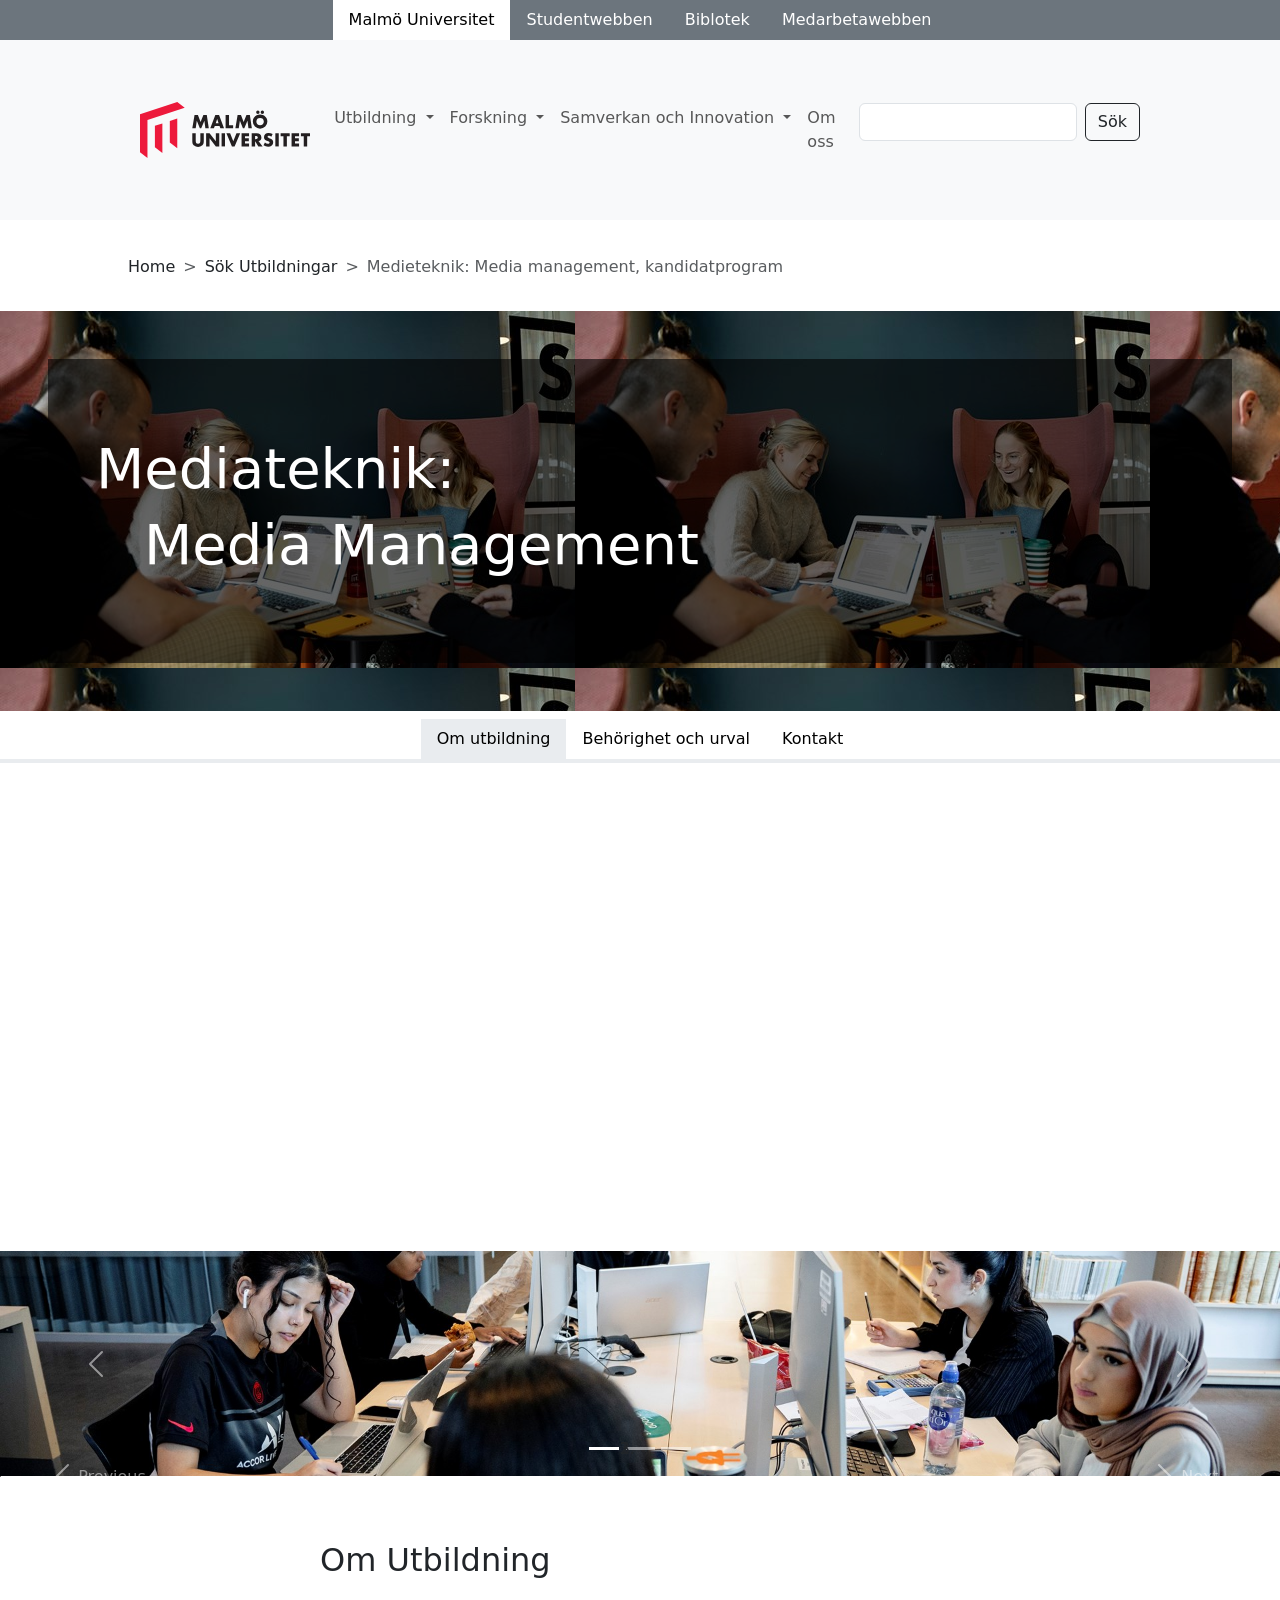
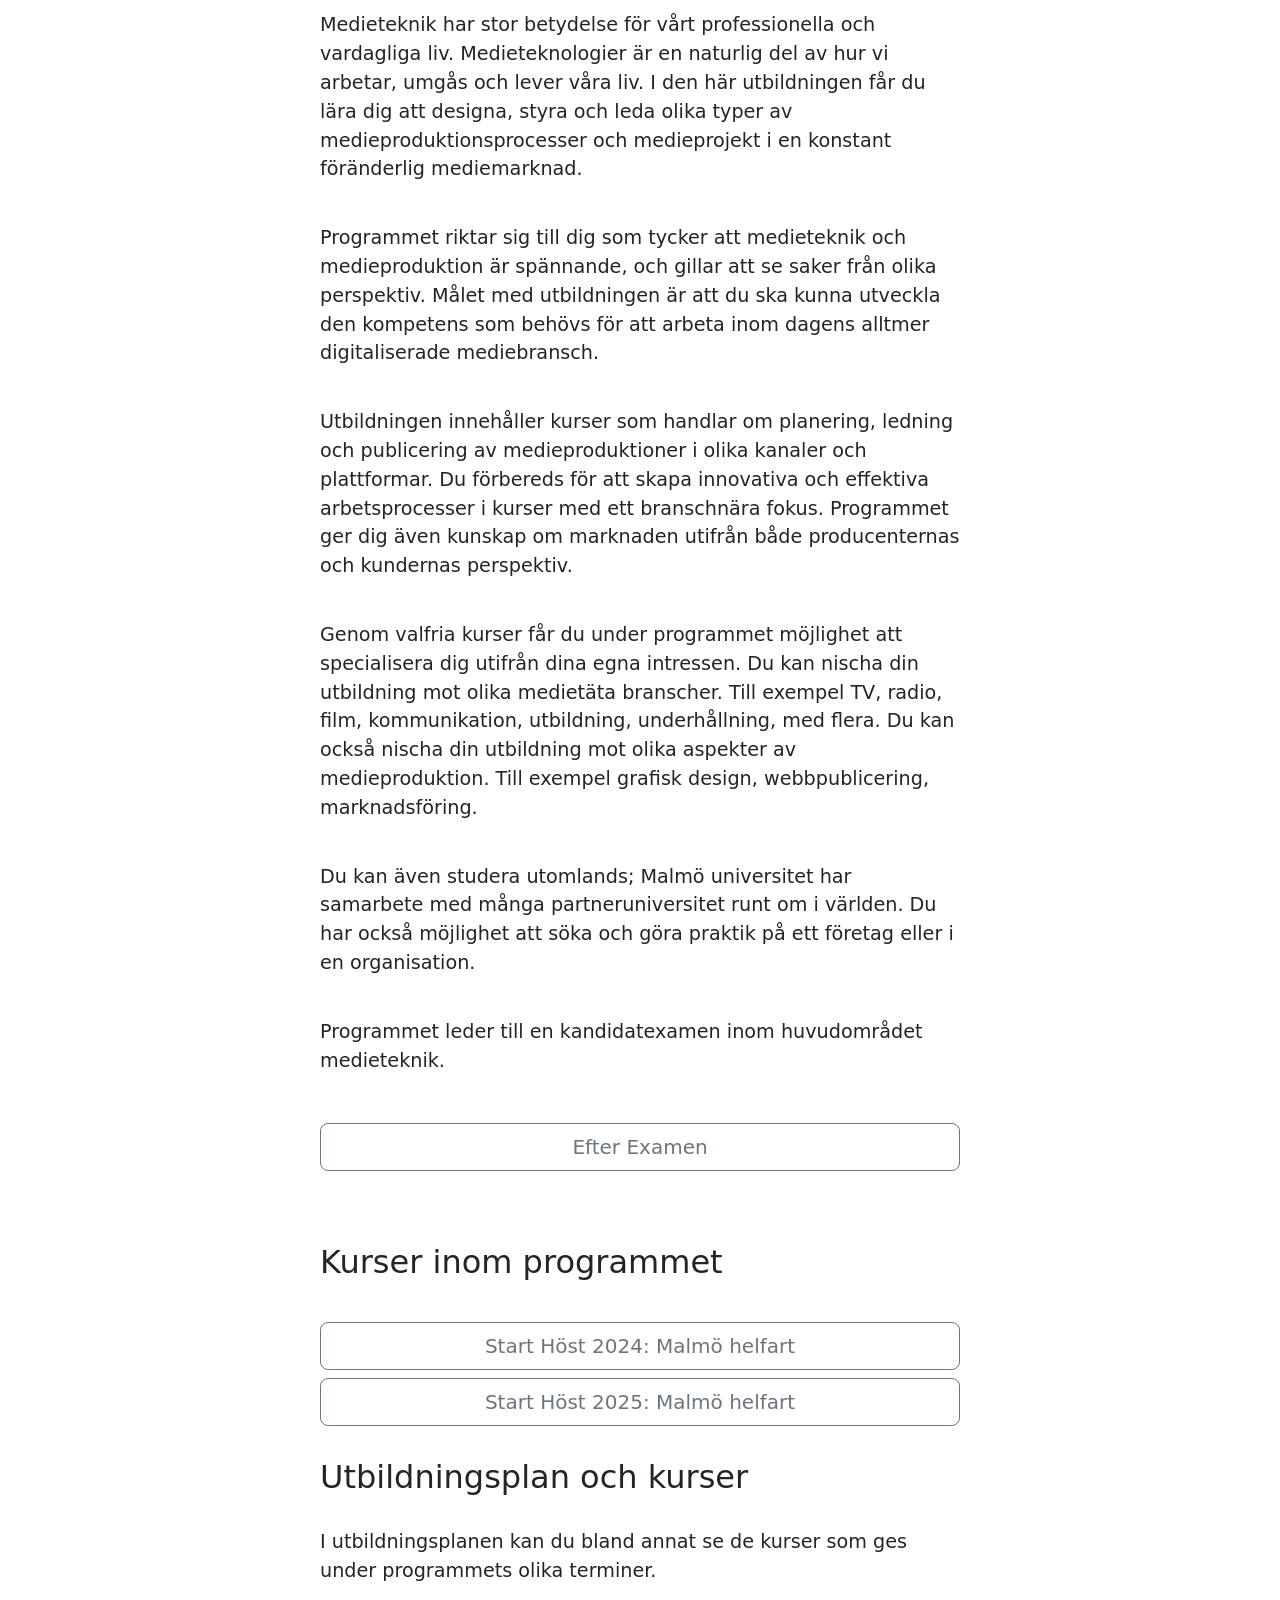
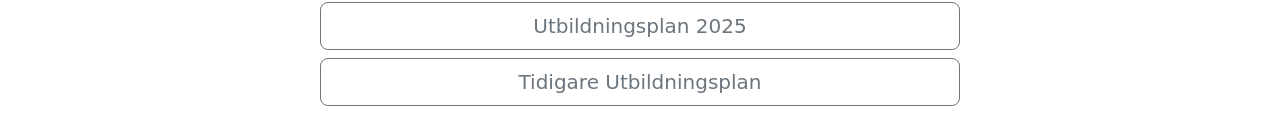
<file: index.html>
<html lang="en">
<head>
    <meta charset="UTF-8">
    <meta name="viewport" content="width=device-width, initial-scale=1.0">
    <title>Document</title>
    <link rel="stylesheet" href="./style.css">
    <link href="https://cdn.jsdelivr.net/npm/bootstrap@5.3.3/dist/css/bootstrap.min.css" rel="stylesheet" integrity="sha384-QWTKZyjpPEjISv5WaRU9OFeRpok6YctnYmDr5pNlyT2bRjXh0JMhjY6hW+ALEwIH" crossorigin="anonymous">
    <script src="https://cdn.jsdelivr.net/npm/bootstrap@5.3.3/dist/js/bootstrap.bundle.min.js" integrity="sha384-YvpcrYf0tY3lHB60NNkmXc5s9fDVZLESaAA55NDzOxhy9GkcIdslK1eN7N6jIeHz" crossorigin="anonymous"></script>
</head>
<body>
    <ul class="nav justify-content-center bg-secondary">
        <li class="nav-item">
          <a class="nav-link active text-black bg-white" aria-current="page" href="#">Malmö Universitet</a>
        </li>
        <li class="nav-item">
          <a class="nav-link text-white" href="#">Studentwebben</a>
        </li>
        <li class="nav-item">
          <a class="nav-link text-white" href="#">Biblotek</a>
        </li>
        <li class="nav-item">
          <a class="nav-link text-white" href="#">Medarbetawebben</a>
        </li>
      </ul>

  <nav class="navbar navbar-expand-lg bg-body-tertiary" style="padding-left: 10%; padding-right: 10%;">
    <div class="container-fluid">
      <a class="navbar-brand" href="https://mau.se/"> <img src="./mau_sv_logotyp.svg" alt=""> </a>
      <button class="navbar-toggler" type="button" data-bs-toggle="collapse" data-bs-target="#navbarScroll" aria-controls="navbarScroll" aria-expanded="false" aria-label="Toggle navigation">
        <span class="navbar-toggler-icon"></span>
      </button>
      <div class="collapse navbar-collapse" id="navbarScroll">
        <ul class="navbar-nav me-auto my-2 my-lg-0 navbar-nav-scroll" style="--bs-scroll-height: 100px;">
            <li class="nav-item dropdown">
                <a class="nav-link dropdown-toggle" href="#" role="button" data-bs-toggle="dropdown" aria-expanded="false">
                  Utbildning
                </a>
                <ul class="dropdown-menu">
                  <li><a class="dropdown-item" href="#">Action</a></li>
                  <li><a class="dropdown-item" href="#">Another action</a></li>
                  <li><hr class="dropdown-divider"></li>
                  <li><a class="dropdown-item" href="#">Something else here</a></li>
                </ul>
              </li>
          <li class="nav-item dropdown">
            <a class="nav-link dropdown-toggle" href="#" role="button" data-bs-toggle="dropdown" aria-expanded="false">
              Forskning
            </a>
            <ul class="dropdown-menu">
              <li><a class="dropdown-item" href="#">Action</a></li>
              <li><a class="dropdown-item" href="#">Another action</a></li>
              <li><hr class="dropdown-divider"></li>
              <li><a class="dropdown-item" href="#">Something else here</a></li>
            </ul>
          </li>
          <li class="nav-item dropdown">
            <a class="nav-link dropdown-toggle" href="#" role="button" data-bs-toggle="dropdown" aria-expanded="false">
              Samverkan och Innovation
            </a>
            <ul class="dropdown-menu">
              <li><a class="dropdown-item" href="#">Action</a></li>
              <li><a class="dropdown-item" href="#">Another action</a></li>
              <li><hr class="dropdown-divider"></li>
              <li><a class="dropdown-item" href="#">Something else here</a></li>
            </ul>
          </li>
          <li class="nav-item">
            <a class="nav-link" href="#">Om oss</a>
          </li>
        </ul>
        <form class="d-flex" role="search">
          <input class="form-control me-2" type="search" placeholder="" aria-label="Search">
          <button class="btn btn-outline-dark" type="submit">Sök</button>
        </form>
      </div>
    </div>
  </nav>

  <nav style="--bs-breadcrumb-divider: '>'; padding-left: 10%; padding-right: 10%;" aria-label="breadcrumb" class="breadcrumb">
    <ol class="breadcrumb">
        <li class="breadcrumb-item" aria-current="page">Home</li>
        <li class="breadcrumb-item" aria-current="page">Sök Utbildningar</li>
        <li class="breadcrumb-item active" aria-current="page"> Medieteknik: Media management, kandidatprogram</li>
    </ol>
  </nav>
  
<!-- Hero -->
<div class="p-5 text-left bg-image" style="
    background-image: url(./student-ny.jpg);
    height: 400px;
  ">
  <div class="mask" style="background-color: rgba(0, 0, 0, 0.6);">
    <div class="d-flex justify-content-left align-items-center h-100 px-5">
      <div class="text-white">
        <h1 class="" style="font-size: 350%;">Mediateknik:</h1>
        <h1 class="mx-5" style="font-size: 350%;">Media Management</h1>
      </div>
    </div>
  </div>
</div>
<!-- Hero -->
<div class="sticky-top bg-white">
    <ul class="nav justify-content-center mt-2">
        <li class="nav-item">
          <a class="nav-link active text-black bg-body-secondary " aria-current="page" href="#">Om utbildning</a>
        </li>
        <li class="nav-item">
          <a class="nav-link text-black " href="#">Behörighet och urval</a>
        </li>
        <li class="nav-item">
          <a class="nav-link text-black" href="#">Kontakt</a>
        </li>
      </ul>
</div>

<div class="bg-body-secondary line"></div>

<div class="media-player">
    <div class="ratio ratio-16x9">
        <iframe src="https://www.youtube.com/embed/PCsbh3WzIQ0" title="YouTube video" allowfullscreen></iframe>
      </div>
</div>

<div style="padding-top: 5%;">
    <div id="carouselExampleIndicators" class="carousel slide">
        <div class="carousel-indicators">
          <button type="button" data-bs-target="#carouselExampleIndicators" data-bs-slide-to="0" class="active" aria-current="true" aria-label="Slide 1"></button>
          <button type="button" data-bs-target="#carouselExampleIndicators" data-bs-slide-to="1" aria-label="Slide 2"></button>
          <button type="button" data-bs-target="#carouselExampleIndicators" data-bs-slide-to="2" aria-label="Slide 3"></button>
        </div>
        <div class="carousel-inner">
          <div class="carousel-item active">
            <img src="./hero-student-24.jpg" class="d-block w-100 h-25" alt="...">
          </div>
          <div class="carousel-item">
            <img src="./oppet-hus-tshirt.jpg" class="d-block w-100 h-25" alt="...">
          </div>
          <div class="carousel-item">
            <img src="./Outside_Orkanen-_Malm-_University.jpg" class="d-block w-100 h-25" alt="...">
          </div>
        </div>
        <button class="carousel-control-prev" type="button" data-bs-target="#carouselExampleIndicators" data-bs-slide="prev">
          <span class="carousel-control-prev-icon" aria-hidden="true"></span>
          <span class="visually-hidden">Previous</span>
        </button>
        <button class="carousel-control-next" type="button" data-bs-target="#carouselExampleIndicators" data-bs-slide="next">
          <span class="carousel-control-next-icon" aria-hidden="true"></span>
          <span class="visually-hidden">Next</span>
        </button>
      </div>
  </div>

<div id="myCarousel" class="carousel slide" data-ride="carousel">
        <ol class="carousel-indicators">
          <li data-target="#myCarousel" data-slide-to="0" class="active"></li>
          <li data-target="#myCarousel" data-slide-to="1" class=""></li>
          <li data-target="#myCarousel" data-slide-to="2" class=""></li>
        </ol>
        <div class="carousel-inner">
          <div class="carousel-item active">
            <img class="first-slide" src="[data-uri]" alt="First slide">
            <div class="container">
              <div class="carousel-caption text-left">
                <h1>Example headline.</h1>
                <p>Cras justo odio, dapibus ac facilisis in, egestas eget quam. Donec id elit non mi porta gravida at eget metus. Nullam id dolor id nibh ultricies vehicula ut id elit.</p>
                <p><a class="btn btn-lg btn-primary" href="#" role="button">Sign up today</a></p>
              </div>
            </div>
          </div>
          <div class="carousel-item">
            <img class="second-slide" src="[data-uri]" alt="Second slide">
            <div class="container">
              <div class="carousel-caption">
                <h1>Another example headline.</h1>
                <p>Cras justo odio, dapibus ac facilisis in, egestas eget quam. Donec id elit non mi porta gravida at eget metus. Nullam id dolor id nibh ultricies vehicula ut id elit.</p>
                <p><a class="btn btn-lg btn-primary" href="#" role="button">Learn more</a></p>
              </div>
            </div>
          </div>
          <div class="carousel-item">
            <img class="third-slide" src="[data-uri]" alt="Third slide">
            <div class="container">
              <div class="carousel-caption text-right">
                <h1>One more for good measure.</h1>
                <p>Cras justo odio, dapibus ac facilisis in, egestas eget quam. Donec id elit non mi porta gravida at eget metus. Nullam id dolor id nibh ultricies vehicula ut id elit.</p>
                <p><a class="btn btn-lg btn-primary" href="#" role="button">Browse gallery</a></p>
              </div>
            </div>
          </div>
        </div>
        <a class="carousel-control-prev" href="#myCarousel" role="button" data-slide="prev">
          <span class="carousel-control-prev-icon" aria-hidden="true"></span>
          <span class="sr-only">Previous</span>
        </a>
        <a class="carousel-control-next" href="#myCarousel" role="button" data-slide="next">
          <span class="carousel-control-next-icon" aria-hidden="true"></span>
          <span class="sr-only">Next</span>
        </a>
      </div>
    <div class="body">
        <h2 class="about">Om Utbildning</h2>
        <br>
        <p>Medieteknik har stor betydelse för vårt professionella och vardagliga liv. Medieteknologier är en naturlig del av hur vi arbetar, umgås och lever våra liv. I den här utbildningen får du lära dig att designa, styra och leda olika typer av medieproduktionsprocesser och medieprojekt i en konstant föränderlig mediemarknad.</p>
        <br>
        <p>Programmet riktar sig till dig som tycker att medieteknik och medieproduktion är spännande, och gillar att se saker från olika perspektiv. Målet med utbildningen är att du ska kunna utveckla den kompetens som behövs för att arbeta inom dagens alltmer digitaliserade mediebransch.</p>
        <br>
        <p>Utbildningen innehåller kurser som handlar om planering, ledning och publicering av medieproduktioner i olika kanaler och plattformar. Du förbereds för att skapa innovativa och effektiva arbetsprocesser i kurser med ett branschnära fokus. Programmet ger dig även kunskap om marknaden utifrån både producenternas och kundernas perspektiv.</p>
        <br>
        <p>Genom valfria kurser får du under programmet möjlighet att specialisera dig utifrån dina egna intressen. Du kan nischa din utbildning mot olika medietäta branscher. Till exempel TV, radio, film, kommunikation, utbildning, underhållning, med flera. Du kan också nischa din utbildning mot olika aspekter av medieproduktion. Till exempel grafisk design, webbpublicering, marknadsföring.</p>
        <br>
        <p>Du kan även studera utomlands; Malmö universitet har samarbete med många partneruniversitet runt om i världen. Du har också möjlighet att söka och göra praktik på ett företag eller i en organisation.</p>
        <br>
        <p>Programmet leder till en kandidatexamen inom huvudområdet medieteknik.</p>

        <div class="my-5">
            <div class="d-grid gap-2">
            <button class="btn btn-outline-secondary btn-lg" type="button">Efter Examen</button>
            </div>
        </div>
        <br>
        <h2>Kurser inom programmet</h2>
        <br>
        <div class="my-2">
            <div class="d-grid gap-2">
            <button class="btn btn-outline-secondary btn-lg" type="button">Start Höst 2024: Malmö helfart</button>
            <button class="btn btn-outline-secondary btn-lg" type="button">Start Höst 2025: Malmö helfart</button>
            </div>
        </div>
        <br>
        <h2>Utbildningsplan och kurser</h2>
        <br>
        <p>I utbildningsplanen kan du bland annat se de kurser som ges under programmets olika terminer.</p>
        <div class="my-2">
            <div class="d-grid gap-2">
            <button class="btn btn-outline-secondary btn-lg" type="button">Utbildningsplan 2025</button>
            <button class="btn btn-outline-secondary btn-lg" type="button">Tidigare Utbildningsplan</button>
            </div>
        </div>
    </div>
</body>
</html>
</file>
<file: style.css>
.skip-container{
        --bs-gutter-x: 1.5rem;
        --bs-gutter-y: 0;
        width: 100%;
        padding-right: calc(var(--bs-gutter-x)* .5);
        padding-left: calc(var(--bs-gutter-x)* .5);
        margin-right: auto;
        margin-left: auto;
}

nav{
    height: 20%;
}

.breadcrumb{
    height: fit-content;
    margin-top: 1.5%;
}


.hero{
    padding: 0;
    margin: 0;
    border: 0;
    position: relative;
    text-align: center;
}

.hero-img{
    height: 80%;
    width: 100%;
    object-fit: cover;
}

.hero__title-label--primary{
    position: absolute;
    top: 20%;
    right: 50%;
}

.hero__title-label--secondary{
    position: absolute;
    top: 45%;
    right: 20%;
}

.hero__title-label{
    font-size: 365%;
    color: black;
    background-color: aquamarine;
}

.line{
    height: 0.5%;
}

.body{
    padding-left: 25%;
    padding-right: 25%;
    padding-top: 5%;
}

.about{
    font-size: 2rem;
}

p{
    font-size: 1.2rem;
}

.media-player{
    padding-left: 25%;
    padding-right: 25%;
    padding-top: 5%;
}

img{
    object-fit: cover;
}

.nav-link:hover{
    background-color: rgb(183, 182, 182);
}
</file>
